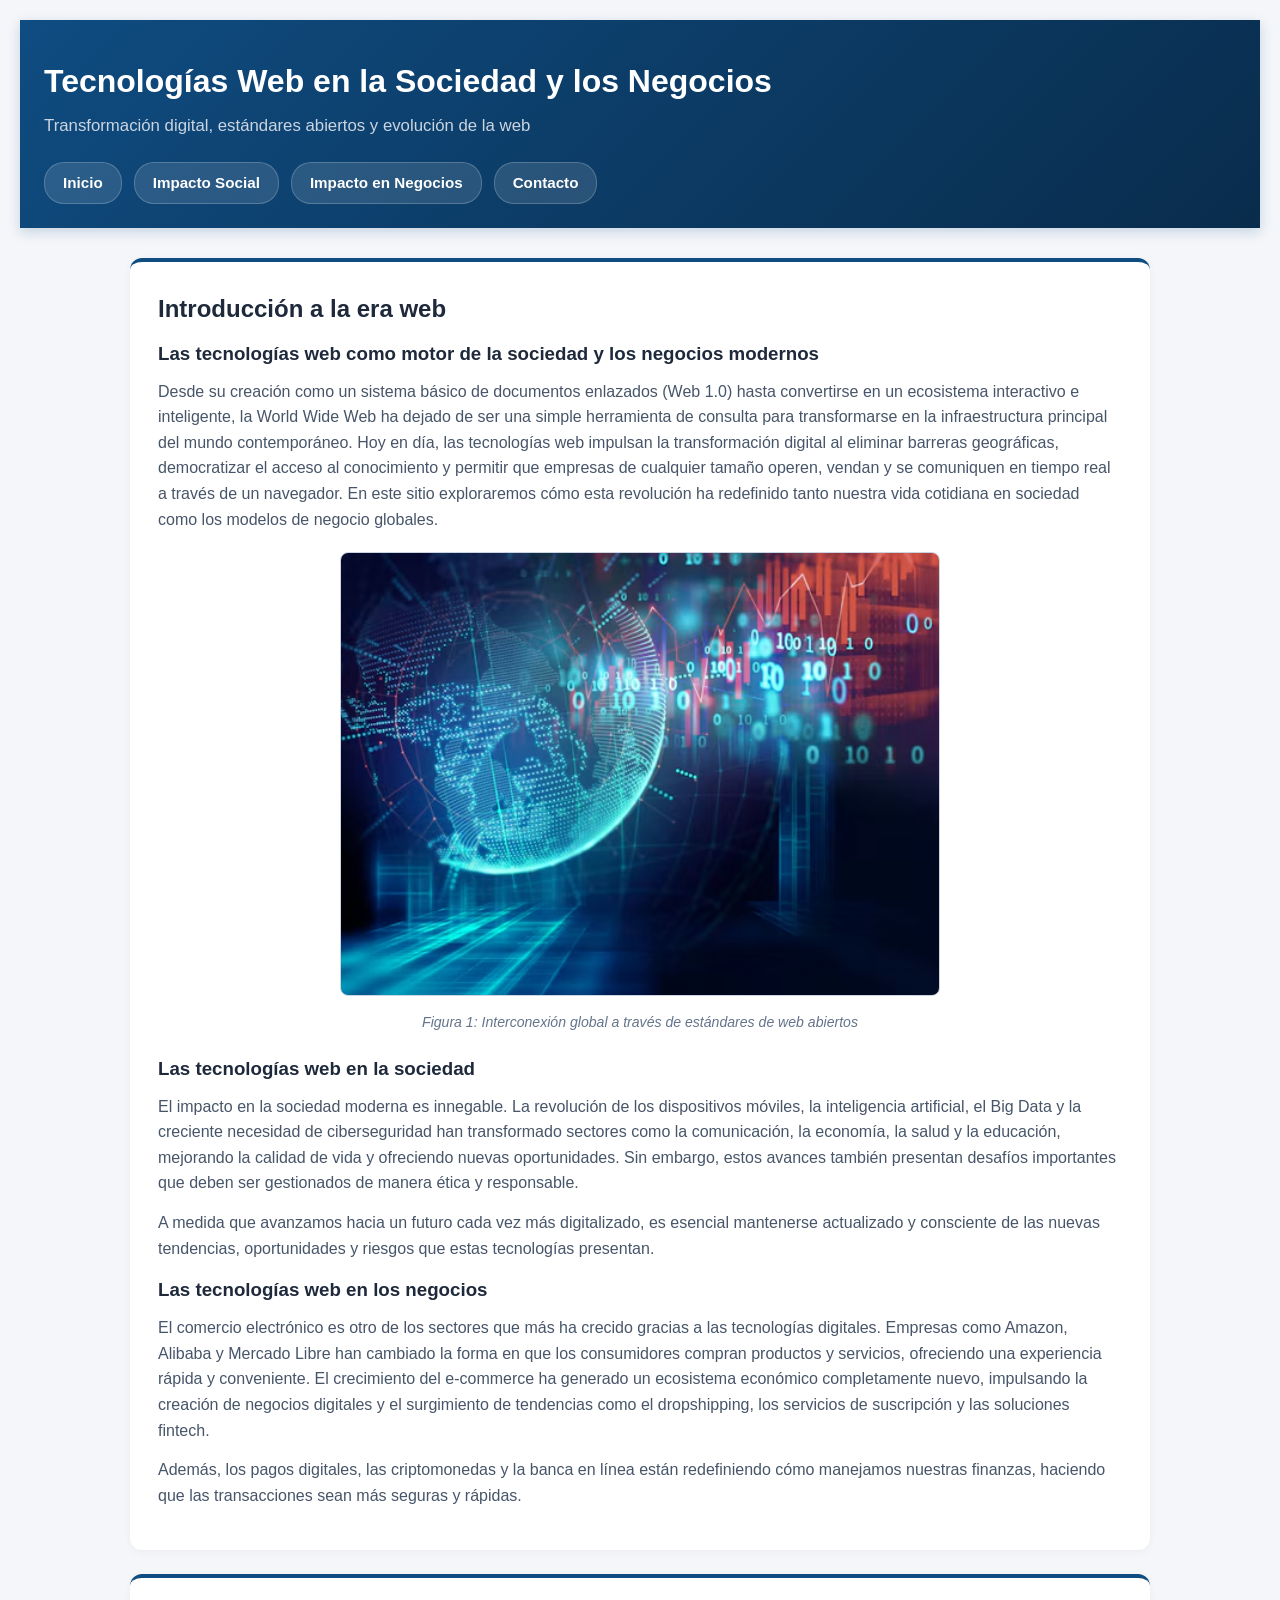
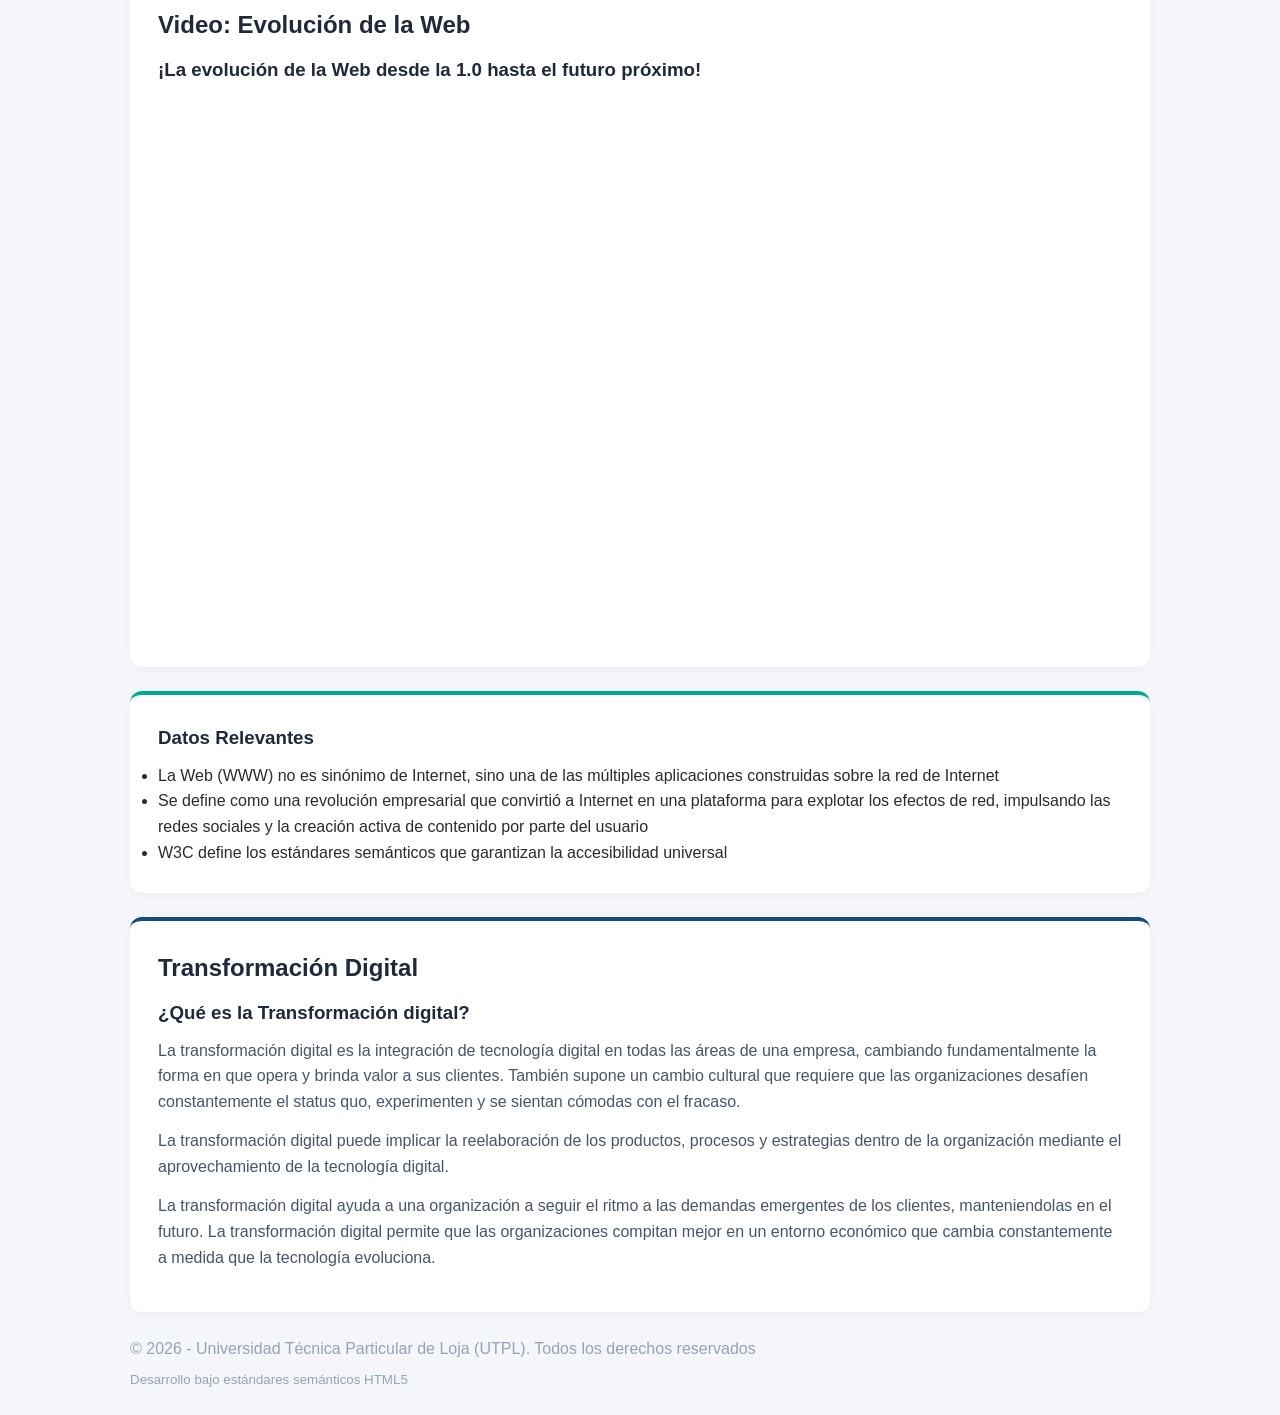
<file: index.html>
<!DOCTYPE html>
<html lang="es">
    <head>
        <meta charset="UTF-8">
        <meta name="viewport" content="width=device-width, initial-scale=1.0">
        <meta name="description" content="Impacto de las Tecnologías Web en la Sociedad y los Negocios">
        <title>Impacto de las Tecnologías Web</title>
        <link rel="stylesheet" href="css/styles.css">
    </head>
    <body>
        <header>
            <h1>Tecnologías Web en la Sociedad y los Negocios</h1>
            <p>Transformación digital, estándares abiertos y evolución de la web</p>
            <nav aria-label="Menú principal">
                <ul>
                    <li><a href="index.html">Inicio</a></li>
                    <li><a href="pages/sociedad.html">Impacto Social</a></li>
                    <li><a href="pages/negocios.html">Impacto en Negocios</a></li>
                    <li><a href="pages/contacto.html">Contacto</a></li>
                </ul>
            </nav>
        </header>

        <main>
            <section>
                <h2>Introducción a la era web</h2>
                <article>
                    <h3>Las tecnologías web como motor de la sociedad y los negocios modernos</h3>
                    <p>Desde su creación como un sistema básico de documentos enlazados (Web 1.0) hasta convertirse en un ecosistema interactivo e inteligente, la World Wide Web ha dejado de ser una simple herramienta de consulta para transformarse en la infraestructura principal del mundo contemporáneo. Hoy en día, las tecnologías web impulsan la transformación digital al eliminar barreras geográficas, democratizar el acceso al conocimiento y permitir que empresas de cualquier tamaño operen, vendan y se comuniquen en tiempo real a través de un navegador. En este sitio exploraremos cómo esta revolución ha redefinido tanto nuestra vida cotidiana en sociedad como los modelos de negocio globales.</p>
                    <figure>
                        <img src="images/web-global.png" alt="Conexión global de redes digitales" width="600">
                        <figcaption>Figura 1: Interconexión global a través de estándares de web abiertos</figcaption>
                    </figure>
                    <h3>Las tecnologías web en la sociedad</h3>
                    <p>El impacto en la sociedad moderna es innegable. La revolución de los dispositivos móviles, la inteligencia artificial, el Big Data y la creciente necesidad de ciberseguridad han transformado sectores como la comunicación, la economía, la salud y la educación, mejorando la calidad de vida y ofreciendo nuevas oportunidades. Sin embargo, estos avances también presentan desafíos importantes que deben ser gestionados de manera ética y responsable.</p>
                    <p>A medida que avanzamos hacia un futuro cada vez más digitalizado, es esencial mantenerse actualizado y consciente de las nuevas tendencias, oportunidades y riesgos que estas tecnologías presentan.</p>

                    <h3>Las tecnologías web en los negocios</h3>
                    <p>El comercio electrónico es otro de los sectores que más ha crecido gracias a las tecnologías digitales. Empresas como Amazon, Alibaba y Mercado Libre han cambiado la forma en que los consumidores compran productos y servicios, ofreciendo una experiencia rápida y conveniente. El crecimiento del e-commerce ha generado un ecosistema económico completamente nuevo, impulsando la creación de negocios digitales y el surgimiento de tendencias como el dropshipping, los servicios de suscripción y las soluciones fintech.</p>
                    <p>Además, los pagos digitales, las criptomonedas y la banca en línea están redefiniendo cómo manejamos nuestras finanzas, haciendo que las transacciones sean más seguras y rápidas.</p>
                </article>
            </section>
            <!-- Video -->
            <section>
                <h2>
                    Video: Evolución de la Web
                </h2>
                <article>
                    <h3>¡La evolución de la Web desde la 1.0 hasta el futuro próximo!</h3>
                    <div class="video-container">
                        <iframe
                            width="560"
                            height="315"
                            src="https://www.youtube-nocookie.com/embed/apgVB7cvPxQ"
                            title="Historia y Funcionamiento de la World Wide Web"
                            loading="lazy"
                            allowfullscreen>
                        </iframe>
                    </div>
                </article>
            </section>

            <aside>
                <h3>Datos Relevantes</h3>
                <ul>
                    <li>La Web (WWW) no es sinónimo de Internet, sino una de las múltiples aplicaciones construidas sobre la red de Internet</li>
                    <li>Se define como una revolución empresarial que convirtió a Internet en una plataforma para explotar los efectos de red, impulsando las redes sociales y la creación activa de contenido por parte del usuario</li>
                    <li>W3C define los estándares semánticos que garantizan la accesibilidad universal</li>
                </ul>
            </aside>

            <section>
                <h2>Transformación Digital</h2>
                <article>
                    <h3>¿Qué es la Transformación digital?</h3>
                    <p>La transformación digital es la integración de tecnología digital en todas las áreas de una empresa, cambiando fundamentalmente la forma en que opera y brinda valor a sus clientes. También supone un cambio cultural que requiere que las organizaciones desafíen constantemente el status quo, experimenten y se sientan cómodas con el fracaso.</p>
                    <p>La transformación digital puede implicar la reelaboración de los productos, procesos y estrategias dentro de la organización mediante el aprovechamiento de la tecnología digital.</p>
                    <p>La transformación digital ayuda a una organización a seguir el ritmo a las demandas emergentes de los clientes, manteniendolas en el futuro. La transformación digital permite que las organizaciones compitan mejor en un entorno económico que cambia constantemente a medida que la tecnología evoluciona.</p>
                </article>
            </section>
        </main>
        

        <footer>
            <p>&copy; 2026 - Universidad Técnica Particular de Loja (UTPL). Todos los derechos reservados</p>
            <p><small>Desarrollo bajo estándares semánticos HTML5</small></p>
        </footer>
    </body>
</html>
</file>
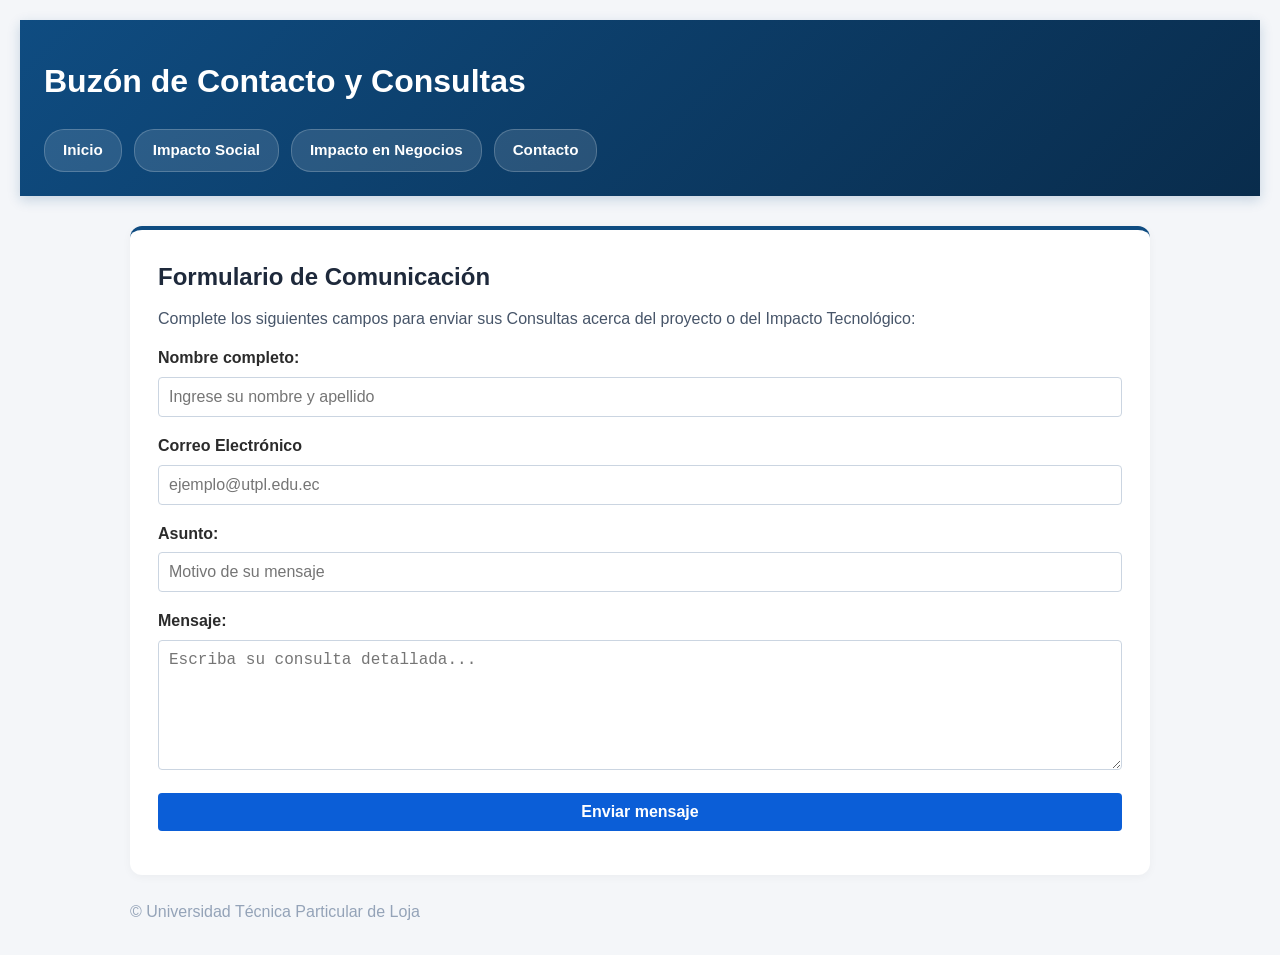
<file: pages/contacto.html>
<!DOCTYPE html>
<html lang="es">
    <head>
        <meta charset="UTF-8">
        <meta name="viewport" content="width=device-width, initial-scale=1.0">
        <title>Contacto | Tecnologías Web</title>
        <link rel="stylesheet" href="../css/styles.css">
    </head>
    <body>

        <header>
            <h1>Buzón de Contacto y Consultas</h1>
            <nav aria-label="Menú principal">
                <ul>
                    <li><a href="../index.html">Inicio</a></li>
                    <li><a href="sociedad.html">Impacto Social</a></li>
                    <li><a href="negocios.html">Impacto en Negocios</a></li>
                    <li><a href="contacto.html">Contacto</a></li>
                </ul>
            </nav>
        </header>

        <main>
            <section>
                <h2>Formulario de Comunicación</h2>
                <p>Complete los siguientes campos para enviar sus Consultas acerca del proyecto o del Impacto Tecnológico:</p>

            <!-- Requisitos: form, label, input, textarea, button -->
            <form action="#" method="post">
                <div class="campo">
                    <label for="nombre">Nombre completo:</label>
                    <input type="text" id="nombre" name="nombre" placeholder="Ingrese su nombre y apellido" required minlength="3">
                </div>

                <div class="campo">
                    <label for="correo">Correo Electrónico</label>
                    <input type="email" id="correo" name="correo" placeholder="ejemplo@utpl.edu.ec" required>
                </div>

                <div class="campo">
                    <label for="asunto">Asunto:</label>
                    <input type="text" id="asunto" name="asunto" placeholder="Motivo de su mensaje" required>
                </div>

                <div class="campo">
                    <label for="mensaje">Mensaje:</label>
                    <textarea id="mensaje" name="mensaje" rows="6" placeholder="Escriba su consulta detallada..." required></textarea>
                </div>

                <div class="campo">
                    <button type="submit">Enviar mensaje</button>
                </div>
            </form>
            </section>
        </main>

        <footer>
            <p>&copy; Universidad Técnica Particular de Loja</p>
        </footer>

    </body>
</html>
</file>
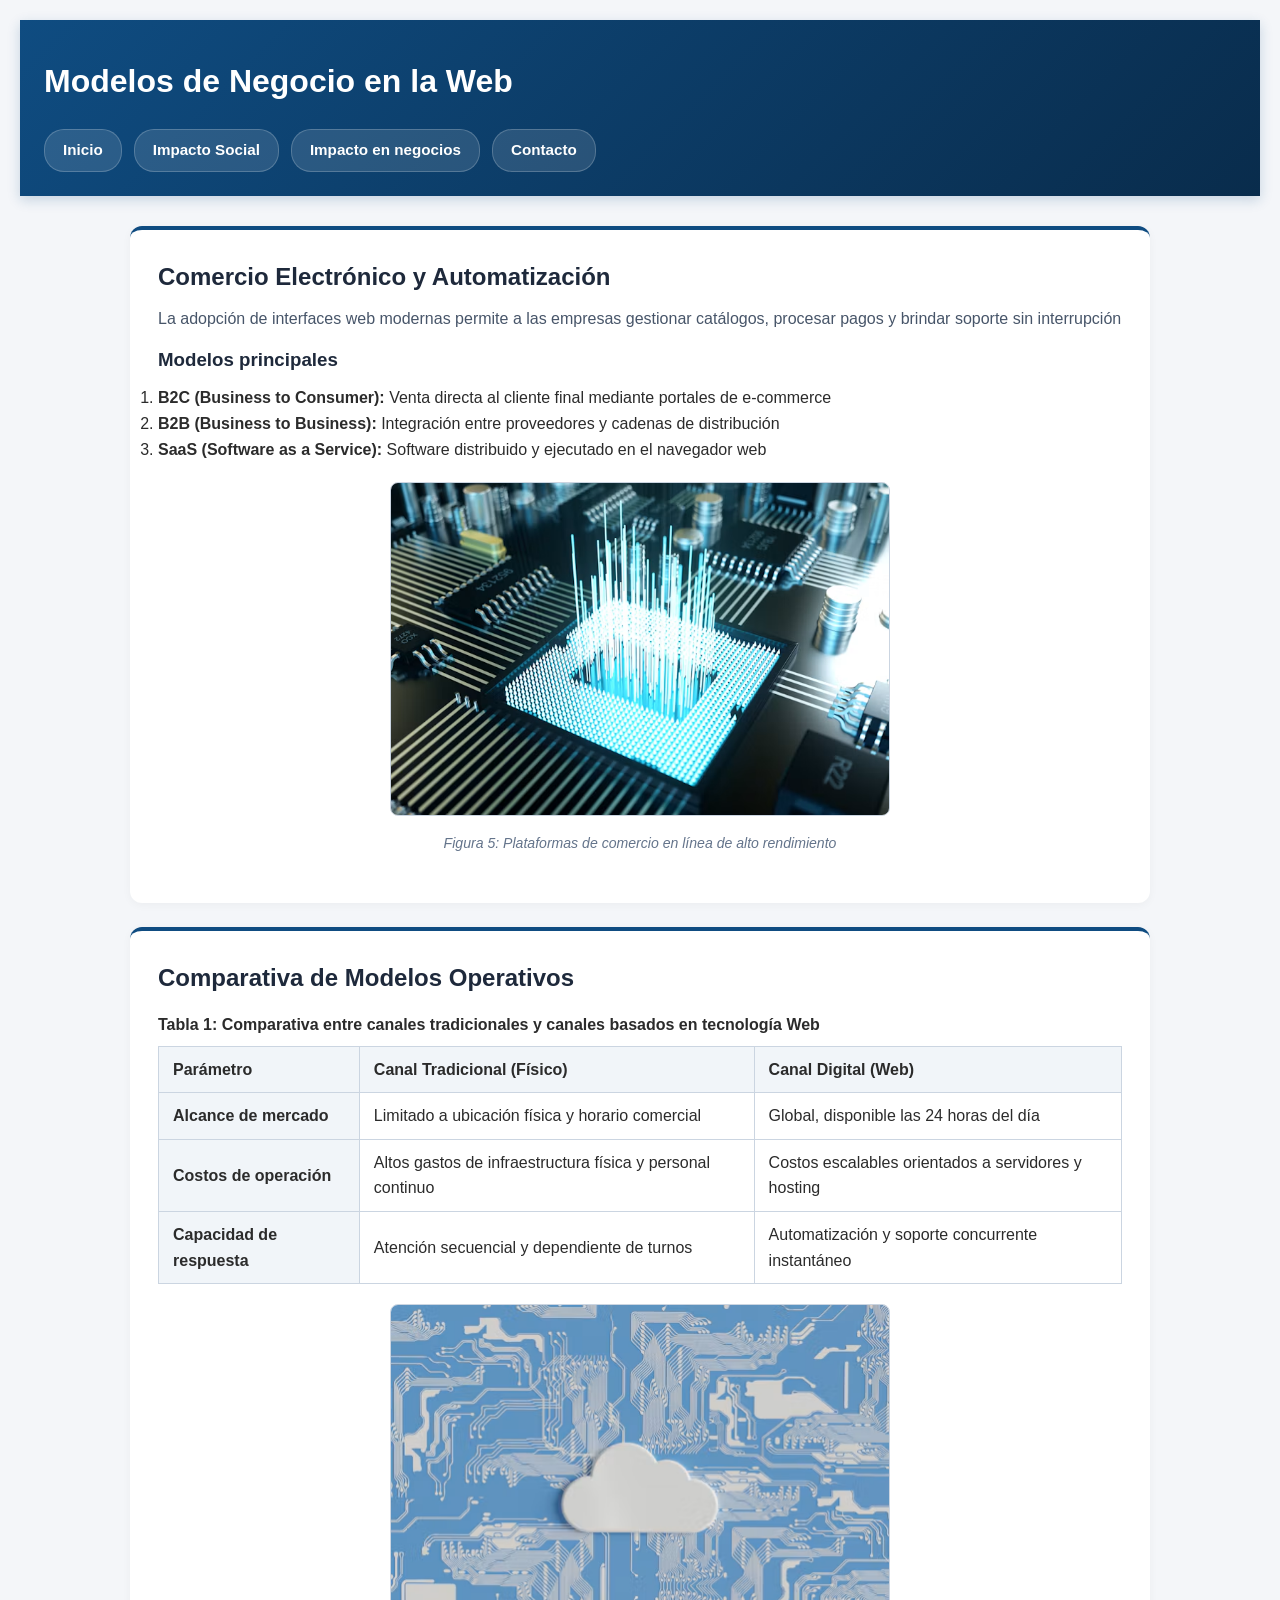
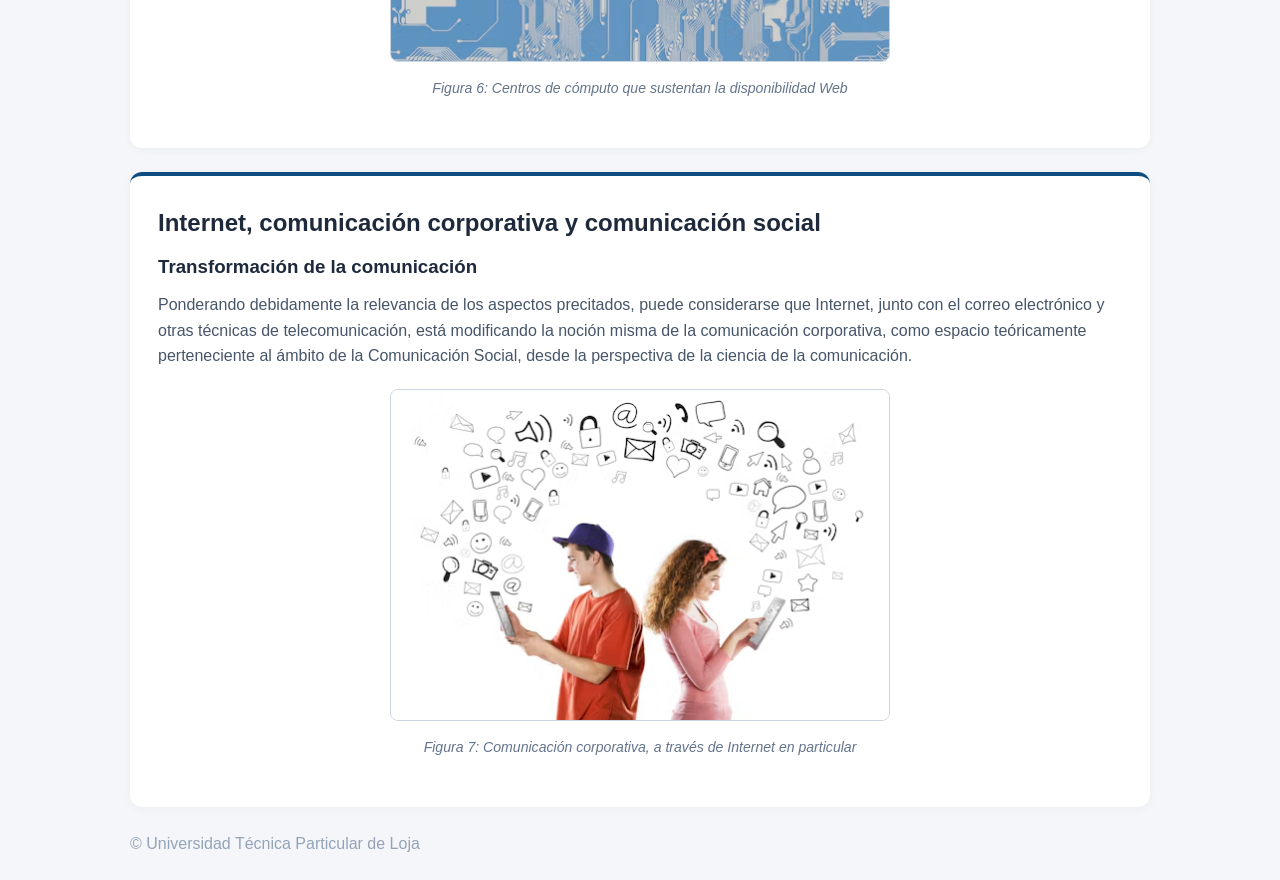
<file: pages/negocios.html>
<!DOCTYPE html>
<html lang="es">
    <head>
        <meta charset="UTF-8">
        <meta name="viewport" content="width=device-width, initial-scale=1.0">
        <title>Impacto en los Negocios | Tecnologías Web</title>
        <link rel="stylesheet" href="../css/styles.css">
    </head>

    <body>
        <header>
            <h1>Modelos de Negocio en la Web</h1>
            <nav aria-label="Menú principal">
                <ul>
                    <li><a href="../index.html">Inicio</a></li>
                    <li><a href="sociedad.html">Impacto Social</a></li>
                    <li><a href="negocios.html">Impacto en negocios</a></li>
                    <li><a href="contacto.html">Contacto</a></li>
                </ul>
            </nav>
        </header>

        <main>
            <section>
                <h2>Comercio Electrónico y Automatización</h2>
                <p>La adopción de interfaces web modernas permite a las empresas gestionar catálogos, procesar pagos y brindar soporte sin interrupción</p>

                <article>
                    <h3>Modelos principales</h3>
                    <ol>
                        <li><strong>B2C (Business to Consumer):</strong> Venta directa al cliente final mediante portales de e-commerce</li>
                        <li><strong>B2B (Business to Business):</strong> Integración entre proveedores y cadenas de distribución</li>
                        <li><strong>SaaS (Software as a Service):</strong> Software distribuido y ejecutado en el navegador web</li>
                    </ol>
                    <figure>
                        <img src="../images/comercio-electronico.png" alt="Interfaz de tienda virtual y análisis de ventas" width="500">
                        <figcaption>Figura 5: Plataformas de comercio en línea de alto rendimiento</figcaption>
                    </figure>
                </article>
            </section>

            <!-- Tabla -->
            <section>
                <h2>Comparativa de Modelos Operativos</h2>
                <table>
                    <caption>Tabla 1: Comparativa entre canales tradicionales y canales basados en tecnología Web</caption>
                    <thead>
                        <tr>
                            <th scope="col">Parámetro</th>
                            <th scope="col">Canal Tradicional (Físico)</th>
                            <th scope="col">Canal Digital (Web)</th>
                        </tr>
                    </thead>
                    <tbody>
                        <tr>
                            <th scope="row">Alcance de mercado</th>
                            <td>Limitado a ubicación física y horario comercial</td>
                            <td>Global, disponible las 24 horas del día</td>
                        </tr>
                        <tr>
                            <th scope="row">Costos de operación</th>
                            <td>Altos gastos de infraestructura física y personal continuo</td>
                            <td>Costos escalables orientados a servidores y hosting</td>
                        </tr>
                        <tr>
                            <th scope="row">Capacidad de respuesta</th>
                            <td>Atención secuencial y dependiente de turnos</td>
                            <td>Automatización y soporte concurrente instantáneo</td>
                        </tr>
                    </tbody>
                </table>

                <figure>
                    <img src="../images/servidores-cloud.png" alt="infraestructura de servidores en la nube" width="500">
                    <figcaption>Figura 6: Centros de cómputo que sustentan la disponibilidad Web</figcaption>
                </figure>
            </section>

            <section>
                <h2>Internet, comunicación corporativa y comunicación social</h2>
                <article>
                    <h3>Transformación de la comunicación</h3>
                     <p>Ponderando debidamente la relevancia de los aspectos precitados, puede considerarse que Internet, junto con el correo electrónico y otras técnicas de telecomunicación, está modificando la noción misma de la comunicación corporativa, como espacio teóricamente perteneciente al ámbito de la Comunicación Social, desde la perspectiva de la ciencia de la comunicación.</p>
                    <figure>
                        <img src="../images/internet-comunicacion.png" alt="La comunicación corporativa, a través de Internet en particular" width="500">
                        <figcaption>Figura 7: Comunicación corporativa, a través de Internet en particular</figcaption>
                    </figure>
                </article>
            </section>
        </main>

        <footer>
            <p>&copy; Universidad Técnica Particular de Loja</p>
        </footer>
    </body>
</html>
</file>
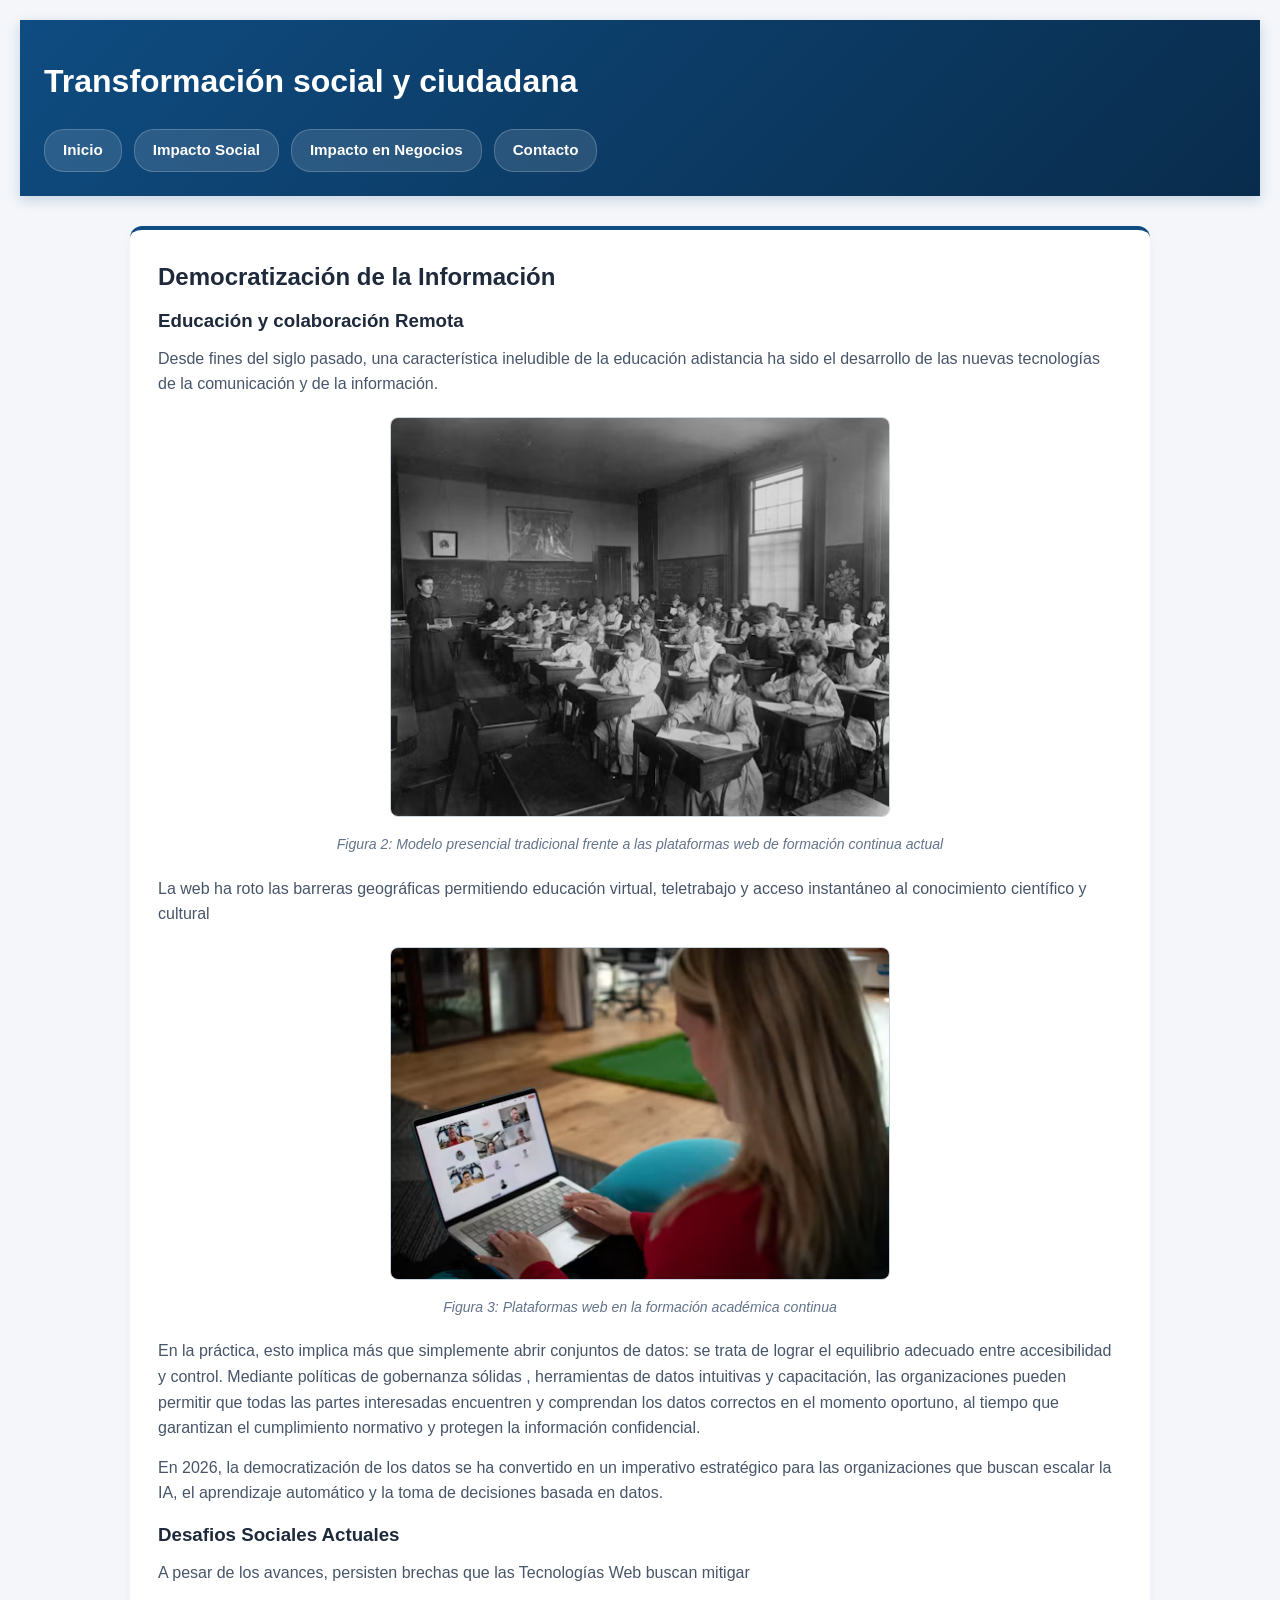
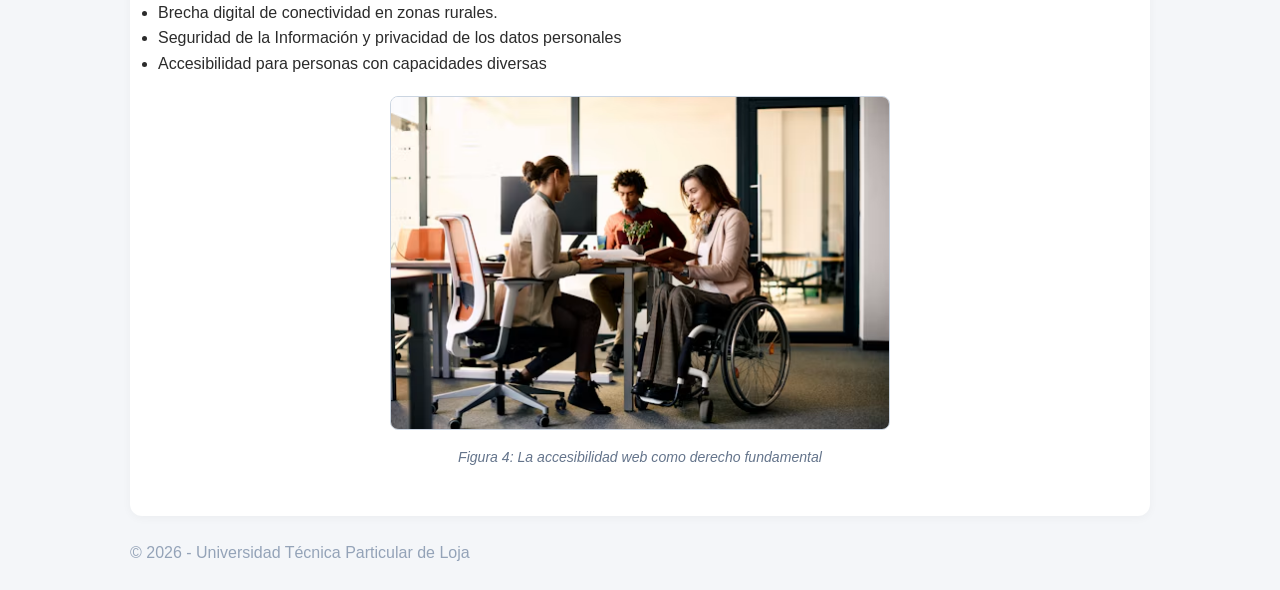
<file: pages/sociedad.html>
<!DOCTYPE html>
<html lang="es">
    <head>
        <meta charset="UTF-8">
        <meta name="viewport" content="width=device-width, initial-scale=1.0">
        <title>Impacto Social | Tecnologías Web</title>
        <link rel="stylesheet" href="../css/styles.css">
    </head>
    <body>
        <header>
            <h1>Transformación social y ciudadana</h1>
            <nav aria-label="Menú principal">
                <ul>
                    <li><a href="../index.html">Inicio</a></li>
                    <li><a href="sociedad.html">Impacto Social</a></li>
                    <li><a href="negocios.html">Impacto en Negocios</a></li>
                    <li><a href="contacto.html">Contacto</a></li>
                </ul>
            </nav>
        </header>

        <main>
            <section>
                <h2>Democratización de la Información</h2>
                <article>
                    <h3>Educación y colaboración Remota</h3>
                    <p>Desde fines del siglo pasado, una característica ineludible de la educación adistancia ha sido el desarrollo de las nuevas tecnologías de la comunicación y de la información.</p>
                    <figure>
                        <img src="../images/educacion-web.png" alt="La democratización del conocimiento" width="500">
                        <figcaption>Figura 2: Modelo presencial tradicional frente a las plataformas web de formación continua actual</figcaption>

                    </figure>
                    <p>La web ha roto las barreras geográficas permitiendo educación virtual, teletrabajo y acceso instantáneo al conocimiento científico y cultural</p>
                    <figure>
                        <img src="../images/educacion-remota.png" alt="Estudiantes utilizando plataformas de aprendizaje web" width="500">
                        <figcaption>Figura 3: Plataformas web en la formación académica continua</figcaption>
                    </figure>
                    <p>En la práctica, esto implica más que simplemente abrir conjuntos de datos: se trata de lograr el equilibrio adecuado entre accesibilidad y control. Mediante políticas de gobernanza sólidas , herramientas de datos intuitivas y capacitación, las organizaciones pueden permitir que todas las partes interesadas encuentren y comprendan los datos correctos en el momento oportuno, al tiempo que garantizan el cumplimiento normativo y protegen la información confidencial.</p>
                    <p>En 2026, la democratización de los datos se ha convertido en un imperativo estratégico para las organizaciones que buscan escalar la IA, el aprendizaje automático y la toma de decisiones basada en datos.</p>
                </article>

                <article>
                    <h3>Desafios Sociales Actuales</h3>
                    <p>A pesar de los avances, persisten brechas que las Tecnologías Web buscan mitigar</p>
                    <ul>
                        <li>Brecha digital de conectividad en zonas rurales.</li>
                        <li>Seguridad de la Información y privacidad de los datos personales</li>
                        <li>Accesibilidad para personas con capacidades diversas</li>
                    </ul>
                    <figure>
                        <img src="../images/inclusion-digital.png" alt="Inclusión y acceso a tecnología" width="500">
                        <figcaption> Figura 4: La accesibilidad web como derecho fundamental</figcaption>
                    </figure>
                </article>
            </section>
        </main>

        <footer>
            <p>&copy; 2026 - Universidad Técnica Particular de Loja</p>
        </footer>
    </body>
</html>
</file>
<file: css/styles.css>
:root {
    --primary:#0f4c81;
    --primary-light:#1e6bb8;
    --accent: #00a896;
    --bg-body: #eef2f6;
    --bg-card: #ffffff;
    --text-main: #1e293b;
    --text-muted: #475569;
    --border-color: #cbd5e1;
}

* {
    box-sizing: border-box;
    margin: 0;
    padding: 0;
}

body {
    font-family: -apple-system, BlinkMacSystemFont, ¨Segoe UI¨, Roboto, ¨Helvetica Neue¨, Arial, sans-serif;
    line-height: 1.6;
    background-color: #f4f6f9;
    color: #2b2b2b;
    padding: 20px;
}

/* Encabezado */

header {
    background: linear-gradient(135deg, var(--primary) 0%, #092c4c 100%);
    color: #ffffff;
    padding: 36px 24px 24px 24px;
    margin-bottom: 30px;
    box-shadow: 0 4px 12px rgba(15, 76, 129, 0.2);
}

.header-container, main, footer {
    max-width: 1020px;
    margin: 0 auto;
}

header h1 {
    color: #ffffff;
    font-size: 2rem;
    margin-bottom: 6px;
}

header p {
    color: #cbd5e1;
    font-size: 1.05rem;
}

/* Menú de navegación */

nav ul {
    list-style: none;
    display: flex;
    flex-wrap: wrap;
    gap: 12px;
    margin-top: 22px;
}

nav a {
    display: inline-block;
    text-decoration: none;
    color: #ffffff;
    background-color: rgba(255, 255, 255, 0.12);
    padding: 8px 18px;
    border-radius: 20px;
    font-weight: 600;
    font-size: 0.95rem;
    transition: all 0.25s ease;
    border: 1px solid rgba(255, 255, 255, 0.2);
}

nav a:hover, nav a.active {
    background-color: var(--accent);
    border-color: var(--accent);
    transform: translateY(-2px);
    box-shadow: 0 4px 8px rgba(0, 0, 0, 0.15);
}

/* Tarjetas de contenido */

section, aside {
    background: var(--bg-card);
    padding: 28px;
    margin-bottom: 24px;
    border-radius: 12px;
    box-shadow: 0 2px 10px rgba(0, 0, 0, 0.04);
    border-top: 4px solid var(--primary);
}

aside {
    border-top-color: var(--accent);
    background: linear-gradient(to, right, #ffffff, #f8fafc);
}
h1, h2, h3 {
    color: #1e293b;
    margin-bottom: 10px;
}

p {
    margin-bottom: 14px;
    color: var(--text-muted);
}

/* Multimedia */

figure {
    margin: 20px 0;
    text-align: center;
}

figure img {
    max-width: 100%;
    height: auto;
    border-radius: 8px;
    border: 1px solid #cbd5e1;
}

figcaption {
    font-size: 0.88rem;
    color: #64748b;
    margin-top: 8px;
    font-style: italic;
}

table {
    width: 100%;
    border-collapse: collapse;
    margin: 15px 0;
}

caption {
    font-weight: 600;
    margin-bottom: 8px;
    text-align: left;
}

th, td {
    border: 1px solid #cbd5e1;
    padding: 10px 14px;
    text-align: left;
}

th {
    background-color: #f1f5f9;
    font-weight: 600;
}

.campo {
    margin-bottom: 16px;
}

label {
    display: block;
    margin-bottom: 6px;
    font-weight: 600;
}

input, textarea, button {
    width: 100%;
    padding: 10px;
    border: 1px solid #cbd5e1;
    border-radius: 4px;
    font-size: 1rem;
}

button {
    background-color: #0b5ed7;
    color: #ffffff;
    font-weight: 600;
    cursor: pointer;
    border: none;
    transition: background 0.2s ease;
}

button:hover {
    background-color: #0948a3;
}

.video-container {
    position: relative;
    padding-bottom: 56.25%;
    height: 0;
    overflow: hidden;
    border-radius: 8px;
    margin-top: 12px;
}

.video-container iframe {
    position: absolute;
    top: 0;
    left: 0;
    width: 100%;
    height: 100%;
    border: 0;
}

/* Pie de página */
footer p {
    color: #94a3b8;
    margin-bottom: 4px;
}
</file>
